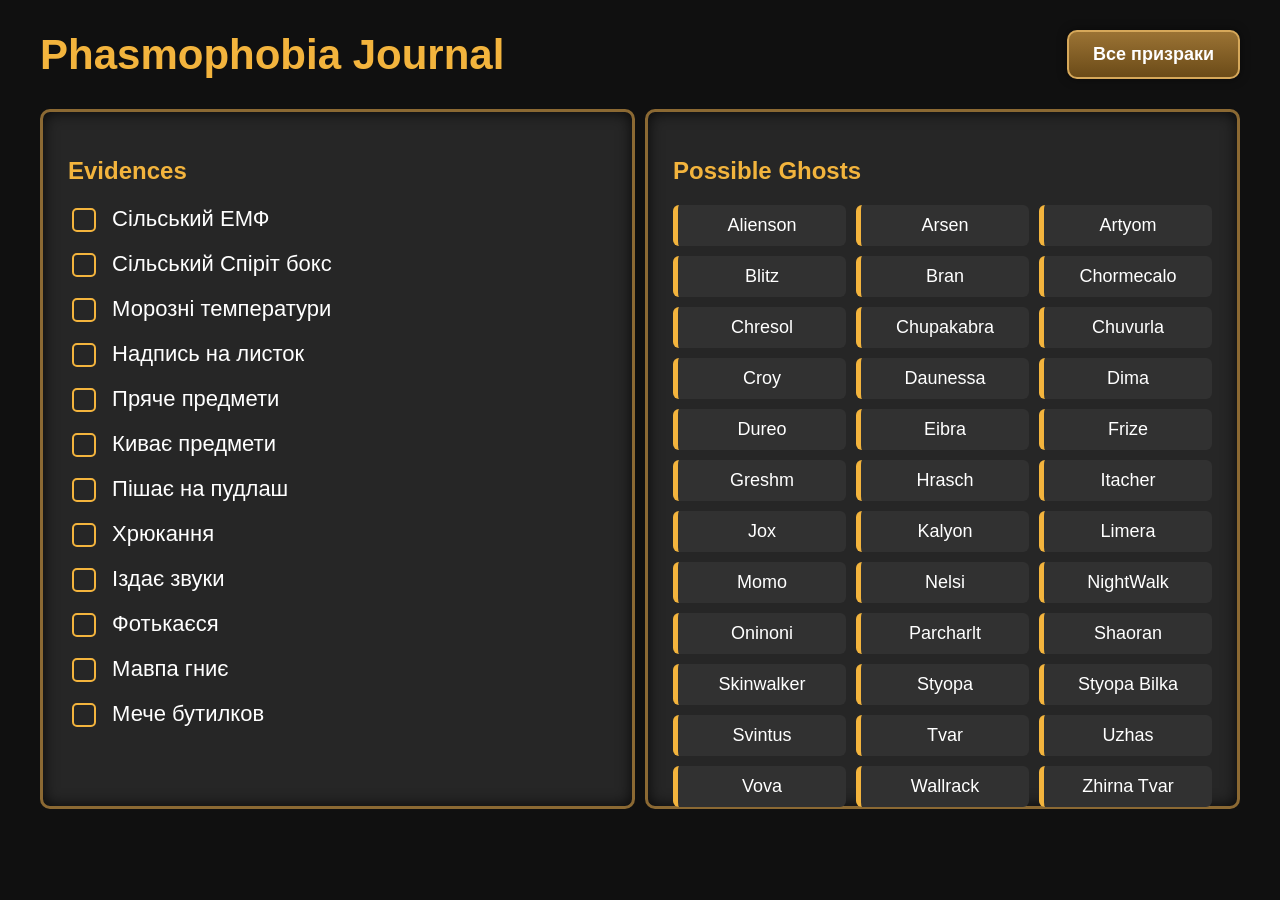
<file: index.html>
<!DOCTYPE html>
<html lang="ru">
<head>
    <meta charset="UTF-8">
    <meta name="viewpoint" content="width=device-width,
initial-scale=1.0">
    <title>TSZ Phasmophobia Journal</title>
    <link rel="stylesheet" href="style.css">
</head>


<body>

  <div class="header">

    <h1>Phasmophobia Journal</h1>

    <button class="menu-button" onclick="location.href='ghosts.html'">
         Все призраки
    </button>

</div>

<div class="container">

<div class="left">

<h2>Evidences</h2>

<label><input type="checkbox" id="emf"> Сільський ЕМФ</label>

<label><input type="checkbox" id="spiritbox"> Сільський Спіріт бокс</label>

<label><input type="checkbox" id="freezing"> Морозні температури</label>

<label><input type="checkbox" id="Inscription"> Надпись на листок</label>

<label><input type="checkbox" id="HideItems"> Пряче предмети</label>

<label><input type="checkbox" id="MoveItems"> Киває предмети</label>

<label><input type="checkbox" id="Peeing"> Пішає на пудлаш</label>

<label><input type="checkbox" id="Pigging"> Хрюкання</label>

<label><input type="checkbox" id="MakeSound"> Іздає звуки</label>

<label><input type="checkbox" id="MakingPhoto"> Фотькаєся</label>

<label><input type="checkbox" id="MonkeyRot"> Мавпа гниє</label>

<label><input type="checkbox" id="ThrowingBottle"> Мече бутилков</label>











</div>

<div class="right">

<h2>Possible Ghosts</h2>

<ul id="PossibleGhosts"></ul>

</div>

</div>

<script src="script.js"></script>
</file>
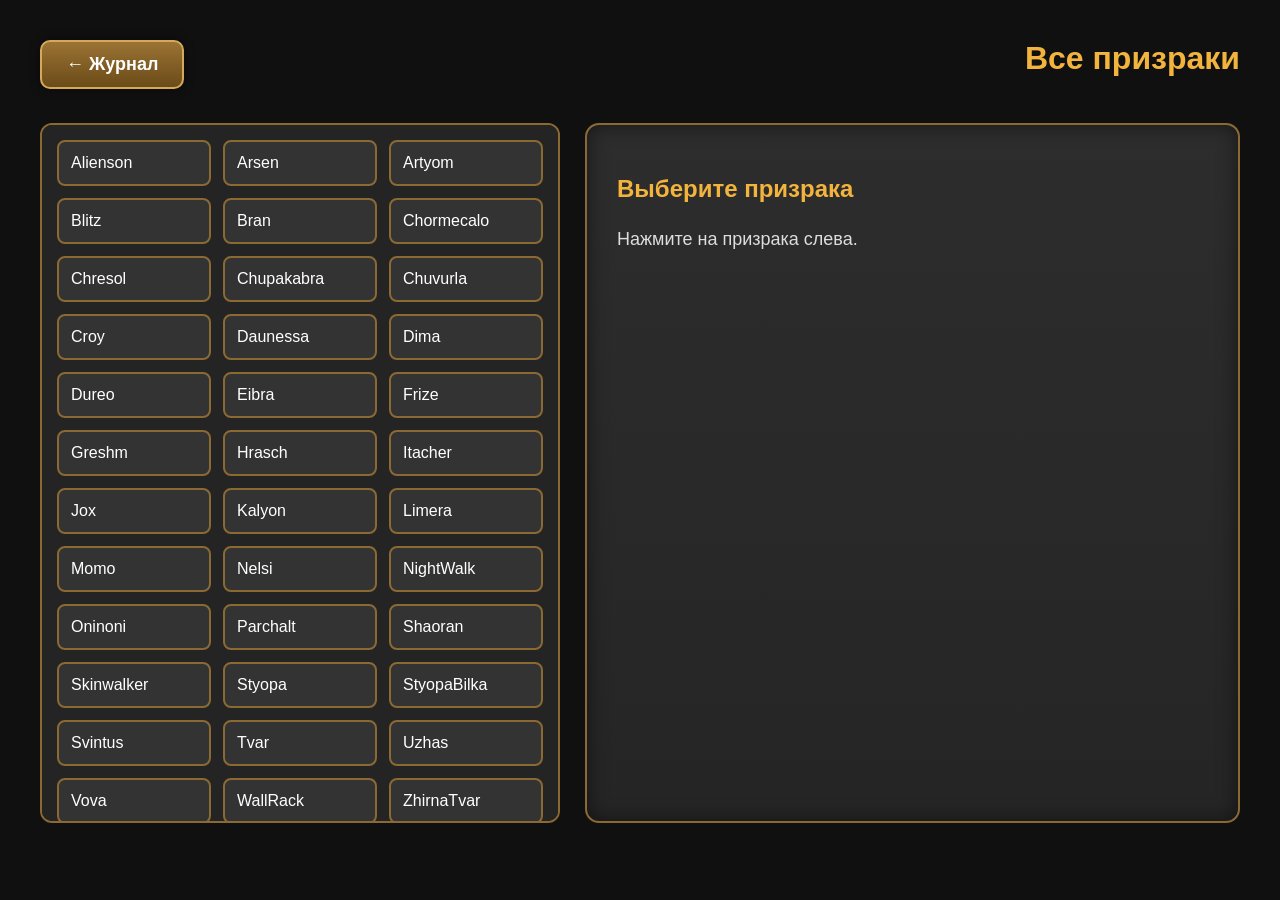
<file: ghosts.html>
<!DOCTYPE html>
<html lang="ru">

<head>
    <meta charset="UTF-8">
    <title>Все призраки</title>

    <link rel="stylesheet" href="style.css">
</head>

<body>

<div class="ghost-page">

    <div class="top-bar">

        <button class="menu-button" onclick="location.href='index.html'">
            ← Журнал
        </button>

        <h1>Все призраки</h1>

    </div>

    <div class="ghost-container">

        <div id="ghostList" class="ghost-list"></div>

        <div id="info" class="ghost-info">

            <h2>Выберите призрака</h2>

            <p>Нажмите на призрака слева.</p>

        </div>

    </div>
    <script src="ghosts.js"></script>
<script src="ghostList.js"></script>

</body>
</html>
</file>
<file: style.css>
body{
    margin:0;
    background:#101010;
    color:white;
    font-family:Arial, sans-serif;
}

.container{
  width:1200px;
    height:700px;
    margin:30px auto;
    display:flex;
    gap:10px;
}

.left, .right {
    flex:1;
    background:#262626;
    border:3px solid #8b6933;
    border-radius:10px;
    padding:25px;
    box-shadow: inset 0 0 15px rgba(0,0,0,0.8);
}
h1{
    color:#f3b43d;
    text-align:center;
    margin-top:10px;
}

h2{
    color:#f3b43d;
}

label{
    display:block;
    margin:15px 0;
    font-size:22px;
}

input{
    width:20px;
    height:20px;
}

li{
    list-style:none;
    background:#313131;
    border-left:5px solid #f3b43d;
    padding:10px;
    border-radius:6px;
    cursor:pointer;
    transition:0.2s;
    text-align:center;
    font-size:18px;
}

li:hover{
    background:#444;
    transform:scale(1.03);
}

input[type=checkbox]{
    appearance:none;
    width:24px;
    height:24px;
    border:2px solid #f3b43d;
    border-radius:5px;
    cursor:pointer;
    margin-right:10px;
    vertical-align:middle;
}

input[type=checkbox]:checked{
    background:#f3b43d;
}
#PossibleGhosts{
    display:grid;
    grid-template-columns:repeat(3, 1fr);
    gap:10px;
    padding:0;
    margin:0;
}
.ghost-page{
    width:1200px;
    margin:30px auto;
}

.top-bar{
    display:flex;
    justify-content:space-between;
    align-items:center;
    margin-bottom:25px;
}

.back-btn{
    background:#8b6933;
    color:white;
    border:none;
    padding:12px 20px;
    font-size:18px;
    border-radius:8px;
    cursor:pointer;
}

.back-btn:hover{
    background:#b48b46;
}

.ghost-grid{

    display:grid;

    grid-template-columns:repeat(4,1fr);

    gap:18px;

}

.ghost-card {
    background: #333;
    border: 2px solid #8b6933;
    border-radius: 8px;
    padding: 12px;
    cursor: pointer;
    color: white;
}
.menu-button{
    background: linear-gradient(180deg, #9b7334, #6b4b18);
    color: white;
    border: 2px solid #d6a85a;
    border-radius: 10px;
    padding: 12px 24px;
    font-size: 18px;
    font-weight: bold;
    cursor: pointer;
    transition: 0.25s;
    box-shadow: 0 0 10px rgba(0,0,0,.5);
}

.menu-button:hover{
    background: linear-gradient(180deg, #b88b42, #856025);
    transform: translateY(-2px);
    box-shadow: 0 0 15px rgba(255,190,70,.5);
}

.menu-button:active{
    transform: scale(.98);
}
.header{
    width:1200px;
    margin:30px auto 15px auto;
    display:flex;
    justify-content:space-between;
    align-items:center;
}

.header h1{
    margin:0;
    color:#f3b43d;
    font-size:42px;
}
.ghost-container{
    display:grid;
    grid-template-columns:520px 1fr;
    gap:25px;
    height:700px;
}
.ghost-list{

    display:grid;

    grid-template-columns:repeat(3,1fr);

    gap:12px;

    background:#242424;

    border:2px solid #8b6933;

    border-radius:12px;

    padding:15px;

    overflow-y:auto;

    align-content:start;

}
.ghost-info{
    flex:1;
    background:linear-gradient(180deg,#2d2d2d,#252525);
    border:2px solid #8b6933;
    border-radius:14px;
    padding:30px;
    overflow-y:auto;
    box-shadow:inset 0 0 20px rgba(0,0,0,.5);
}

.ghost-info h2{
    color:#f3b43d;
}

.ghost-info h3{
    color:#d8a54d;
    margin-top:28px;
    margin-bottom:10px;
    font-size:22px;
    text-transform:uppercase;
    letter-spacing:1px;
}

.ghost-info p{
    color:#ddd;
    font-size:18px;
    line-height:1.8;
}
.ghost-info h1{
    margin:0;
    color:#f3b43d;
    font-size:40px;
    border-bottom:2px solid #8b6933;
    padding-bottom:12px;
}
.ghost-info ul{
    padding:0;
    margin-top:15px;
}

.ghost-info li{
    list-style:none;
    background:#373737;
    border-left:5px solid #f3b43d;
    border-radius:8px;
    margin-bottom:10px;
    padding:12px 15px;
    text-align:left;
}
.bottom-section{
    display:flex;
    gap:30px;
    margin-top:25px;
    align-items:flex-start;
}
.evidence-box{
    width:280px;
    flex-shrink:0;
}
.evidence-box ul{
    padding:0;
    margin:0;
}

.evidence-box li{
    list-style:none;
    background:#373737;
    border-left:5px solid #f3b43d;
    border-radius:8px;
    margin-bottom:10px;
    padding:12px 15px;
    text-align:left;
}
.photo-box{

    width:300px;
    height:380px;

    border:3px solid #8b6933;

    border-radius:12px;

    overflow:hidden;

    background:#151515;

}
</file>
